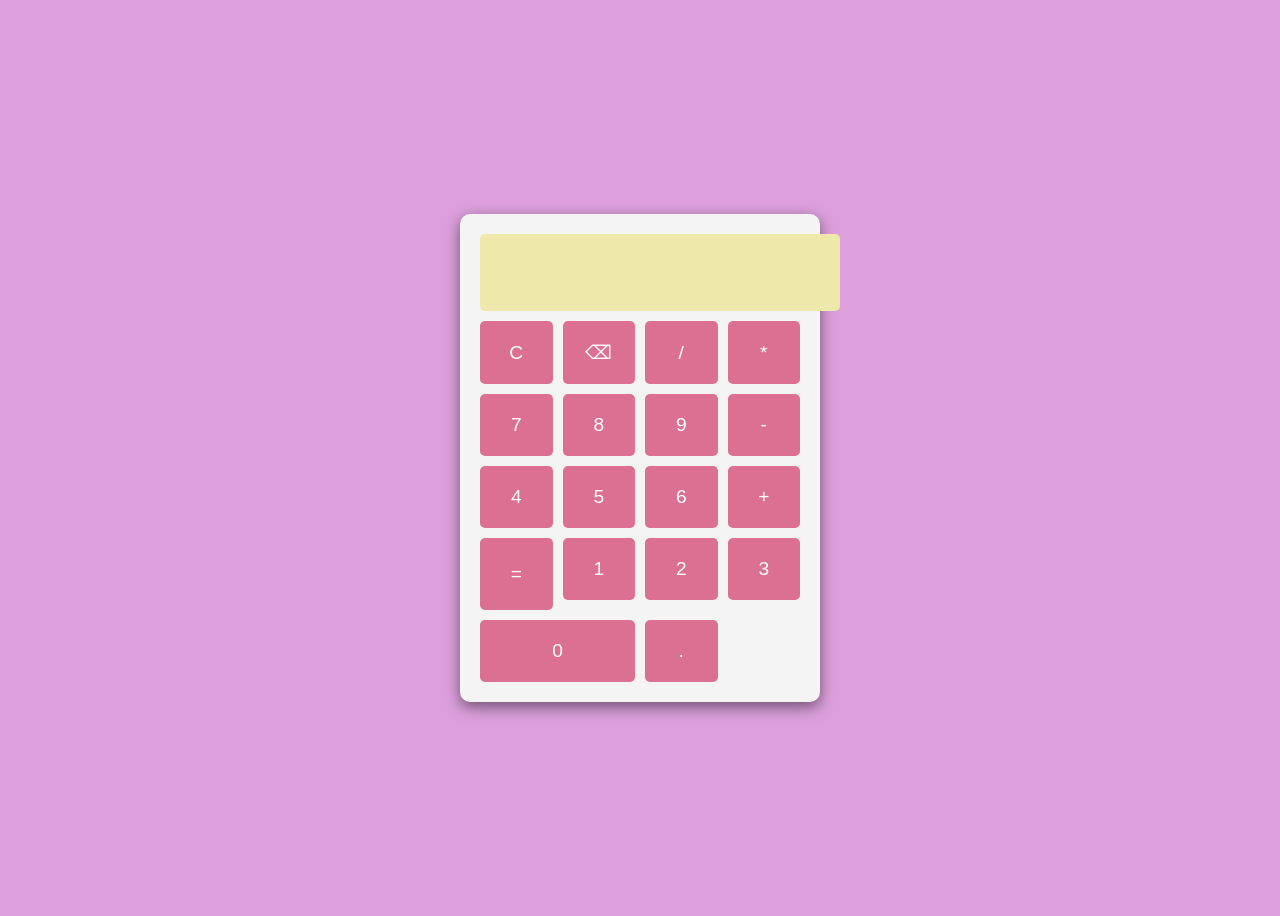
<file: index.html>
<!DOCTYPE html>
<html lang="en">
<head>
<meta charset="UTF-8">
<meta name="viewport" content="width=device-width, initial-scale=1.0">
<title>Calculator</title>
<link rel="stylesheet" href="index.css">
</head>
<body>

<div class="calculator">
    <input type="text" class="display" id="display" disabled>
    
    <div class="buttons">
        <button onclick="clearDisplay()">C</button>
        <button onclick="deleteLast()">⌫</button>
        <button onclick="appendValue('/')">/</button>
        <button onclick="appendValue('*')">*</button>

        <button onclick="appendValue('7')">7</button>
        <button onclick="appendValue('8')">8</button>
        <button onclick="appendValue('9')">9</button>
        <button onclick="appendValue('-')">-</button>

        <button onclick="appendValue('4')">4</button>
        <button onclick="appendValue('5')">5</button>
        <button onclick="appendValue('6')">6</button>
        <button onclick="appendValue('+')">+</button>

        <button onclick="appendValue('1')">1</button>
        <button onclick="appendValue('2')">2</button>
        <button onclick="appendValue('3')">3</button>
        <button onclick="calculate()" class="equals">=</button>

        <button onclick="appendValue('0')" class="zero">0</button>
        <button onclick="appendValue('.')">.</button>
    </div>
</div>

<script src="index.js"></script>
</body>
</html>
</file>
<file: index.css>
body {
    display: flex;
    justify-content: center;
    align-items: center;
    height: 100vh;
    background: plum; /* Background */
    font-family: Arial, sans-serif;
}

.calculator {
    background:  #f4f4f4; /* White for calculator body */
    padding: 20px;
    border-radius: 10px;
    box-shadow: 0 5px 15px rgba(0, 0, 0, 0.5);
    width: 320px; /* Set width same as buttons */
}

.display {
    width: 100%; /* Matches calculator width */
    padding: 20px;
    font-size: 2em;
    margin-bottom: 10px;
    border: none;
    border-radius: 5px;
    text-align: right;
    background: palegoldenrod; /* input background */
    color: white;
}

.buttons {
    display: grid;
    grid-template-columns: repeat(4, 1fr); /* 4 equal columns */
    grid-gap: 10px;
}

button {
    padding: 20px;
    font-size: 1.2em;
    border: none;
    border-radius: 5px;
    cursor: pointer;
    background: palevioletred; /* Buttons dark blue */
    color: white;
    transition: 0.2s;
    width: 100%; /* Match display width proportionally */
}

button:hover {
    background: #0073e6; /* Lighter blue on hover */
}

button.equals {
    background: palevioletred; /* Orange for equals button */
    color: white;
    grid-row: 4 / 6;
}

button.zero {
    grid-column: 1 / 3; /* Zero button spans 2 columns */
}

/* Responsive Design */
@media(max-width:768px){

header{
flex-direction:column;
}

header ul{
margin-top:10px;
}

.project-container{
grid-template-columns:1fr;
}

}
</file>
